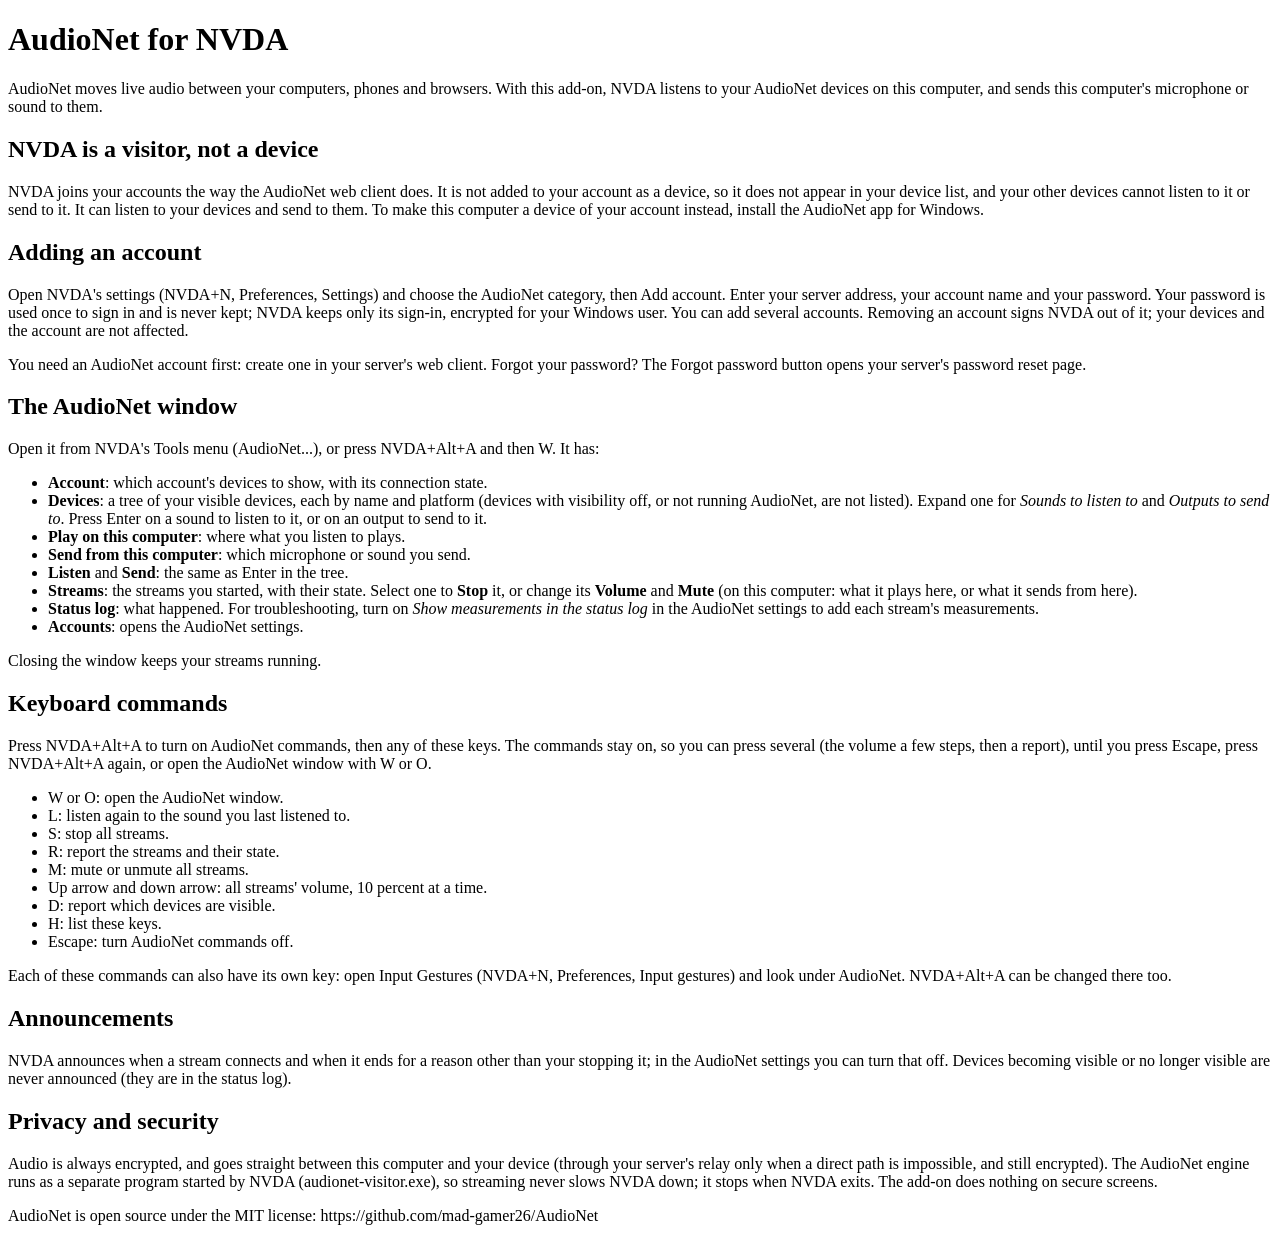
<file: nvda-addon/addon/doc/en/readme.html>
<!doctype html>
<html lang="en">
<head>
<meta charset="utf-8">
<title>AudioNet for NVDA</title>
</head>
<body>
<h1>AudioNet for NVDA</h1>

<p>
AudioNet moves live audio between your computers, phones and browsers.
With this add-on, NVDA listens to your AudioNet devices on this computer,
and sends this computer's microphone or sound to them.
</p>

<h2>NVDA is a visitor, not a device</h2>
<p>
NVDA joins your accounts the way the AudioNet web client does. It is not
added to your account as a device, so it does not appear in your device
list, and your other devices cannot listen to it or send to it. It can
listen to your devices and send to them. To make this computer a device of
your account instead, install the AudioNet app for Windows.
</p>

<h2>Adding an account</h2>
<p>
Open NVDA's settings (NVDA+N, Preferences, Settings) and choose the
AudioNet category, then Add account. Enter your server address, your
account name and your password. Your password is used once to sign in and
is never kept; NVDA keeps only its sign-in, encrypted for your Windows
user. You can add several accounts. Removing an account signs NVDA out of
it; your devices and the account are not affected.
</p>
<p>
You need an AudioNet account first: create one in your server's web
client. Forgot your password? The Forgot password button opens your
server's password reset page.
</p>

<h2>The AudioNet window</h2>
<p>
Open it from NVDA's Tools menu (AudioNet...), or press NVDA+Alt+A and then
W. It has:
</p>
<ul>
<li><strong>Account</strong>: which account's devices to show, with its connection state.</li>
<li><strong>Devices</strong>: a tree of your visible devices, each by name and platform
(devices with visibility off, or not running AudioNet, are not listed).
Expand one for <em>Sounds to listen to</em> and <em>Outputs to send to</em>. Press Enter on a sound to listen to it, or on an output to send to it.</li>
<li><strong>Play on this computer</strong>: where what you listen to plays.</li>
<li><strong>Send from this computer</strong>: which microphone or sound you send.</li>
<li><strong>Listen</strong> and <strong>Send</strong>: the same as Enter in the tree.</li>
<li><strong>Streams</strong>: the streams you started, with their state. Select one to
<strong>Stop</strong> it, or change its <strong>Volume</strong> and <strong>Mute</strong>
(on this computer: what it plays here, or what it sends from here).</li>
<li><strong>Status log</strong>: what happened. For troubleshooting, turn on
<em>Show measurements in the status log</em> in the AudioNet settings to add each stream's measurements.</li>
<li><strong>Accounts</strong>: opens the AudioNet settings.</li>
</ul>
<p>Closing the window keeps your streams running.</p>

<h2>Keyboard commands</h2>
<p>
Press NVDA+Alt+A to turn on AudioNet commands, then any of these keys. The
commands stay on, so you can press several (the volume a few steps, then a
report), until you press Escape, press NVDA+Alt+A again, or open the
AudioNet window with W or O.
</p>
<ul>
<li>W or O: open the AudioNet window.</li>
<li>L: listen again to the sound you last listened to.</li>
<li>S: stop all streams.</li>
<li>R: report the streams and their state.</li>
<li>M: mute or unmute all streams.</li>
<li>Up arrow and down arrow: all streams' volume, 10 percent at a time.</li>
<li>D: report which devices are visible.</li>
<li>H: list these keys.</li>
<li>Escape: turn AudioNet commands off.</li>
</ul>
<p>
Each of these commands can also have its own key: open Input Gestures
(NVDA+N, Preferences, Input gestures) and look under AudioNet. NVDA+Alt+A
can be changed there too.
</p>

<h2>Announcements</h2>
<p>
NVDA announces when a stream connects and when it ends for a reason other
than your stopping it; in the AudioNet settings you can turn that off.
Devices becoming visible or no longer visible are never announced (they
are in the status log).
</p>

<h2>Privacy and security</h2>
<p>
Audio is always encrypted, and goes straight between this computer and
your device (through your server's relay only when a direct path is
impossible, and still encrypted). The AudioNet engine runs as a separate
program started by NVDA (audionet-visitor.exe), so streaming never slows
NVDA down; it stops when NVDA exits. The add-on does nothing on secure
screens.
</p>

<p>AudioNet is open source under the MIT license: https://github.com/mad-gamer26/AudioNet</p>
</body>
</html>
</file>
